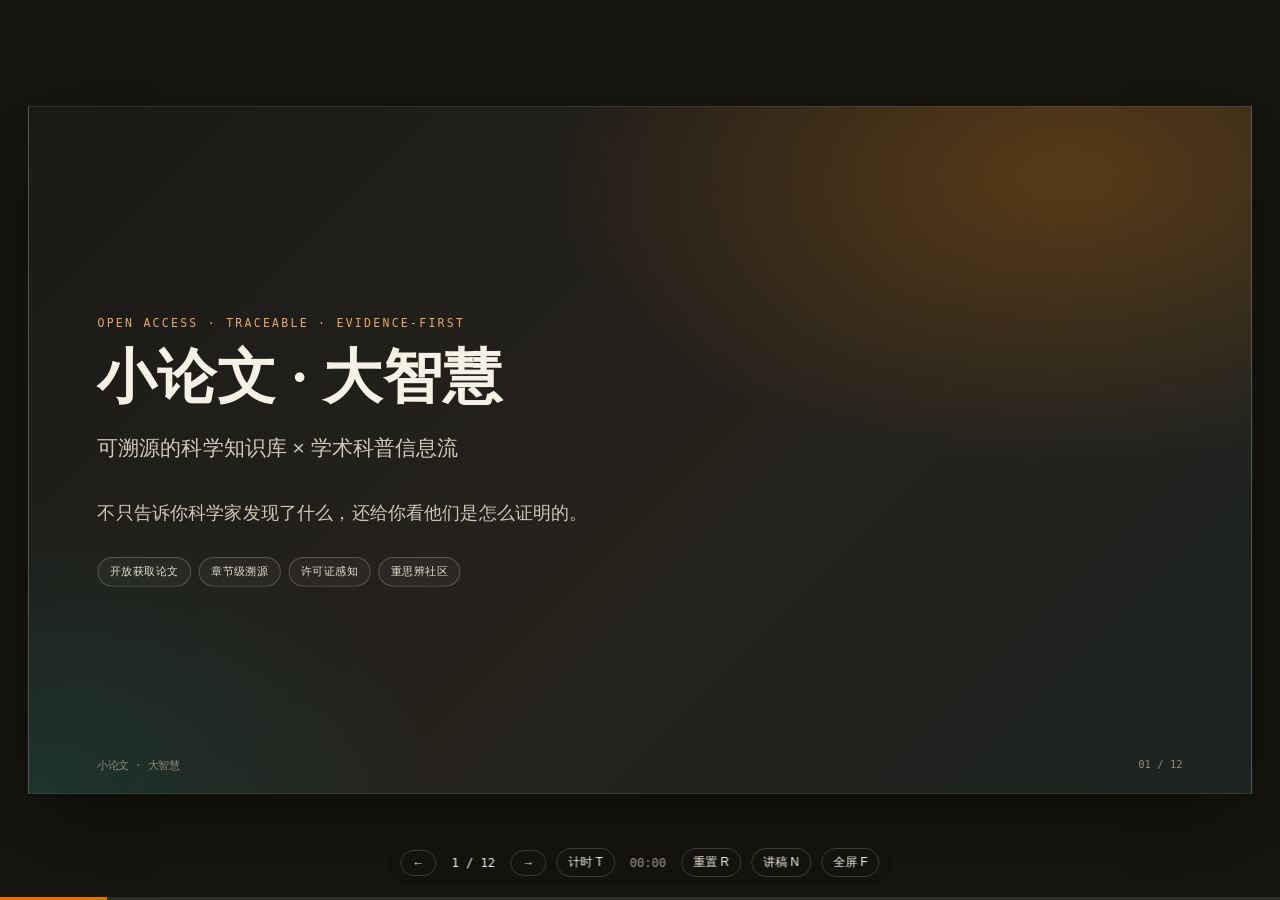
<file: slides/index.html>
<!DOCTYPE html>
<html lang="zh-CN">
<head>
  <meta charset="UTF-8">
  <meta name="viewport" content="width=device-width, initial-scale=1.0">
  <title>小论文 · 大智慧 — 答辩演示</title>
  <style>
    :root {
      --bg: #f3f0e8;
      --surface: #fffdf8;
      --surface-2: #faf7ef;
      --ink: #1c1a16;
      --ink-2: #3d3932;
      --muted: #6f695f;
      --line: #e3ddd0;
      --accent: #b45309;
      --accent-2: #d97706;
      --green: #166534;
      --blue: #1d4ed8;
      --red: #b91c1c;
      --serif: "Songti SC", "Noto Serif SC", "Source Han Serif SC", Georgia, serif;
      --sans: -apple-system, BlinkMacSystemFont, "PingFang SC", "Hiragino Sans GB", "Microsoft YaHei", sans-serif;
      --mono: "SF Mono", ui-monospace, Menlo, monospace;
    }

    * { box-sizing: border-box; }
    html, body { margin: 0; height: 100%; }
    body {
      background: #171612;
      color: var(--ink);
      font-family: var(--sans);
      overflow: hidden;
      display: grid;
      place-items: center;
    }

    .deck {
      position: relative;
      width: 1280px;
      height: 720px;
      transform-origin: center center;
      background: var(--bg);
      box-shadow: 0 30px 90px rgba(0, 0, 0, .45);
      overflow: hidden;
    }

    .slide {
      position: absolute;
      inset: 0;
      display: none;
      background: var(--bg);
    }
    .slide.active { display: block; }

    .slide-inner {
      width: 100%;
      height: 100%;
      padding: 56px 72px;
      display: flex;
      flex-direction: column;
    }

    .eyebrow {
      margin: 0 0 12px;
      font-family: var(--mono);
      font-size: 12px;
      letter-spacing: .2em;
      text-transform: uppercase;
      color: var(--accent-2);
    }

    h1 { margin: 0; font-family: var(--serif); font-size: 62px; line-height: 1.16; letter-spacing: .01em; }
    h2 { margin: 0 0 18px; font-family: var(--serif); font-size: 40px; line-height: 1.25; }
    h3 { margin: 0 0 6px; font-family: var(--serif); font-size: 22px; }
    p { margin: 0; font-size: 18px; line-height: 1.7; color: var(--ink-2); }
    .muted { color: var(--muted); }
    .accent { color: var(--accent); }

    .footer {
      position: absolute;
      left: 72px; right: 72px; bottom: 22px;
      display: flex; justify-content: space-between;
      font-size: 11px; color: var(--muted); font-family: var(--mono);
    }

    .dark { background: radial-gradient(900px 500px at 85% 10%, rgba(217,119,6,.28), transparent 60%),
                           radial-gradient(700px 500px at 0% 100%, rgba(17,94,89,.32), transparent 60%),
                           linear-gradient(135deg, #1b1a17, #26231d 55%, #1d2422); color: #f6f1e5; }
    .dark h1, .dark h2 { color: #f6f1e5; }
    .dark p { color: #cfc8b8; }
    .dark .eyebrow { color: #e9a963; }
    .dark .footer { color: #8f897c; }

    .cover-inner { justify-content: center; }
    .cover-sub { margin: 18px 0 22px; font-size: 22px; color: #d8d0c0; }
    .cover-line { margin-top: 12px; font-size: 19px; color: #f0b878; font-family: var(--serif); }
    .cover-badges { display: flex; flex-wrap: wrap; gap: 8px; margin-top: 30px; }
    .cover-badges span {
      padding: 6px 12px; border: 1px solid rgba(246,241,229,.22); border-radius: 999px;
      font-size: 12px; color: #e6dfd0; background: rgba(255,255,255,.04);
    }

    .grid-3 { display: grid; grid-template-columns: repeat(3, 1fr); gap: 18px; margin-top: 10px; }
    .card {
      padding: 22px; border-radius: 16px; border: 1px solid var(--line);
      background: var(--surface); box-shadow: 0 4px 16px rgba(28,26,22,.04);
    }
    .card .num { font-family: var(--mono); font-size: 11px; color: var(--accent); letter-spacing: .1em; }
    .card h3 { margin-top: 8px; }
    .card p { font-size: 15px; line-height: 1.65; }

    .layers { display: grid; gap: 12px; margin-top: 8px; }
    .layer {
      display: grid; grid-template-columns: 170px 1fr; gap: 18px; align-items: center;
      padding: 16px 20px; border-radius: 14px; border: 1px solid var(--line);
      background: var(--surface);
    }
    .layer strong { font-family: var(--serif); font-size: 20px; }
    .layer span { font-size: 15px; color: var(--ink-2); }
    .layer:nth-child(1) { border-left: 5px solid var(--accent); }
    .layer:nth-child(2) { border-left: 5px solid var(--accent-2); }
    .layer:nth-child(3) { border-left: 5px solid var(--blue); }
    .layer:nth-child(4) { border-left: 5px solid var(--green); }

    .split { display: grid; grid-template-columns: 0.9fr 1.1fr; gap: 34px; align-items: center; flex: 1; }
    .shot {
      width: 100%; max-height: 520px; object-fit: contain;
      border: 1px solid var(--line); border-radius: 12px; background: #fff;
      box-shadow: 0 14px 40px rgba(28,26,22,.14);
    }
    .bullets { display: grid; gap: 12px; margin-top: 8px; }
    .bullet { display: flex; gap: 10px; font-size: 16px; line-height: 1.6; color: var(--ink-2); }
    .bullet::before { content: "—"; color: var(--accent); flex: 0 0 auto; }
    .tag {
      display: inline-block; margin-bottom: 8px; padding: 3px 10px; border-radius: 999px;
      font-size: 11px; font-weight: 600; background: var(--surface-2); border: 1px solid var(--line); color: var(--ink-2);
    }
    .tag.warn { background: #fbe7e5; color: var(--red); border-color: rgba(185,28,28,.2); }
    .tag.ok { background: #e6f1e7; color: var(--green); border-color: rgba(22,101,52,.2); }
    .tag.info { background: #e7ecfb; color: var(--blue); border-color: rgba(29,78,216,.2); }

    table { width: 100%; border-collapse: collapse; margin-top: 8px; font-size: 15px; }
    th, td { padding: 11px 14px; border-bottom: 1px solid var(--line); text-align: left; }
    th { background: var(--surface-2); color: var(--muted); font-size: 12px; font-weight: 600; }
    td:first-child { font-weight: 600; }
    .yes { color: var(--green); font-weight: 600; }
    .no { color: var(--red); font-weight: 600; }

    .stats { display: grid; grid-template-columns: repeat(4, 1fr); gap: 16px; margin: 18px 0 22px; }
    .stat { padding: 20px; border-radius: 16px; border: 1px solid var(--line); background: var(--surface); }
    .stat strong { display: block; font-family: var(--serif); font-size: 44px; line-height: 1.1; color: var(--accent); }
    .stat span { font-size: 12px; color: var(--muted); }
    .note-line { font-size: 13px; color: var(--muted); line-height: 1.7; }

    .timeline { display: grid; grid-template-columns: repeat(4, 1fr); gap: 14px; margin-top: 14px; }
    .phase { padding: 18px; border-radius: 14px; border: 1px solid var(--line); background: var(--surface); }
    .phase .phase-tag { font-family: var(--mono); font-size: 10px; letter-spacing: .1em; color: var(--accent); }
    .phase h3 { margin: 8px 0 8px; font-size: 19px; }
    .phase p { font-size: 13px; line-height: 1.6; }
    .phase.done { border-top: 4px solid var(--green); }
    .phase.current { border-top: 4px solid var(--accent); }
    .phase.next { border-top: 4px solid var(--line); }

    .closing { justify-content: center; }
    .closing .big { font-family: var(--serif); font-size: 54px; line-height: 1.25; margin: 0 0 20px; color: #f6f1e5; }
    .asks { display: grid; grid-template-columns: repeat(3, 1fr); gap: 14px; margin-top: 30px; }
    .ask { padding: 16px 18px; border-radius: 12px; border: 1px solid rgba(255,255,255,.16); background: rgba(255,255,255,.05); }
    .ask strong { display: block; font-size: 15px; color: #f0b878; margin-bottom: 4px; }
    .ask span { font-size: 12px; color: #cfc8b8; }

    /* HUD */
    .hud {
      position: fixed; left: 50%; bottom: 16px; transform: translateX(-50%);
      display: flex; align-items: center; gap: 10px; z-index: 20;
      padding: 7px 12px; border-radius: 999px;
      background: rgba(20,18,14,.72); color: #f6f1e5; backdrop-filter: blur(8px);
      font-size: 12px;
    }
    .hud button {
      border: 1px solid rgba(255,255,255,.18); background: transparent; color: inherit;
      border-radius: 999px; padding: 5px 11px; cursor: pointer; font: inherit;
    }
    .hud button:hover { background: rgba(255,255,255,.1); }
    .counter { font-family: var(--mono); min-width: 54px; text-align: center; }
    .timer { font-family: var(--mono); min-width: 46px; text-align: center; color: #9f988a; }
    .timer.running { color: #f0b878; }
    .timer.over { color: #ff9b86; font-weight: 700; }
    .progress { position: fixed; left: 0; right: 0; bottom: 0; height: 3px; background: rgba(255,255,255,.1); z-index: 20; }
    .progress span { display: block; height: 100%; width: 0; background: var(--accent-2); transition: width .2s ease; }

    .notes-panel {
      position: fixed; right: 18px; bottom: 70px; width: 360px; max-height: 60vh; overflow: auto;
      padding: 16px 18px; border-radius: 12px; z-index: 30;
      background: rgba(255,253,248,.97); color: var(--ink); border: 1px solid var(--line);
      box-shadow: 0 18px 50px rgba(0,0,0,.3); font-size: 13px; line-height: 1.7;
    }
    .notes-panel[hidden] { display: none; }
    .notes-panel h4 { margin: 0 0 6px; font-size: 12px; letter-spacing: .08em; color: var(--accent); }
    .slide .notes { display: none; }

    @media print {
      @page { size: 13.333in 7.5in; margin: 0; }
      html, body { display: block; background: #fff; overflow: visible; height: auto; }
      .deck { width: 13.333in; height: auto; overflow: visible; transform: none !important; box-shadow: none; }
      .slide { position: relative; display: block !important; width: 13.333in; height: 7.5in; page-break-after: always; break-after: page; }
      .slide:last-child { page-break-after: auto; break-after: auto; }
      .hud, .progress, .notes-panel { display: none !important; }
      .slide-inner { padding: 0.58in 0.75in; }
      h1 { font-size: 58px; }
      h2 { font-size: 38px; }
      p { font-size: 17px; }
      .shot { max-height: 5.2in; }
    }
  </style>
</head>
<body>
  <main class="deck" id="deck">
    <!-- 1 封面 -->
    <section class="slide dark active">
      <div class="slide-inner cover-inner">
        <p class="eyebrow">Open Access · Traceable · Evidence-first</p>
        <h1>小论文 · 大智慧</h1>
        <p class="cover-sub">可溯源的科学知识库 × 学术科普信息流</p>
        <p class="cover-line">不只告诉你科学家发现了什么，还给你看他们是怎么证明的。</p>
        <div class="cover-badges">
          <span>开放获取论文</span><span>章节级溯源</span><span>许可证感知</span><span>重思辨社区</span>
        </div>
      </div>
      <aside class="notes">开场：我们每天刷到大量科学结论，却很少看到结论是怎么被证明的。这个项目把开放获取论文变成可溯源的知识库，而不是又一条二手科普。</aside>
      <div class="footer"><span>小论文 · 大智慧</span><span>01 / 12</span></div>
    </section>

    <!-- 2 痛点 -->
    <section class="slide">
      <div class="slide-inner">
        <p class="eyebrow">Problem</p>
        <h2>结论易得，证据难寻</h2>
        <p class="muted" style="margin-bottom:24px">科学传播在三个环节同时断裂。</p>
        <div class="grid-3">
          <div class="card"><span class="num">01 / 大众</span><h3>二手转述</h3><p>依赖媒体与短视频，多层传播后失真；标题党与伪科学更容易获得流量。</p></div>
          <div class="card"><span class="num">02 / 科研新手</span><h3>阅读门槛</h3><p>外文术语、实验设计、统计方法构成壁垒，长期只读摘要与结论。</p></div>
          <div class="card"><span class="num">03 / 工具</span><h3>链路割裂</h3><p>数据库只有原文，短视频缺少论证，AI 工具又只服务专业用户。</p></div>
        </div>
      </div>
      <aside class="notes">三类人、三个断点：大众看不到证据，新手读不懂证据，现有工具不把证据串起来。</aside>
      <div class="footer"><span>问题</span><span>02 / 12</span></div>
    </section>

    <!-- 3 方案 -->
    <section class="slide">
      <div class="slide-inner">
        <p class="eyebrow">Solution</p>
        <h2>用知识库做骨架，用信息流做分发</h2>
        <div class="layers">
          <div class="layer"><strong>知识库层</strong><span>论文卡、概念卡、专题合集、引用与争议关系。</span></div>
          <div class="layer"><strong>解读层</strong><span>双语摘要、论证拆解、简化演示、研究局限提示。</span></div>
          <div class="layer"><strong>信息流层</strong><span>卡片流、学术拼图式推荐、单篇讨论区。</span></div>
          <div class="layer"><strong>思辨层</strong><span>变量控制、适用范围、替代解释等引导问题。</span></div>
        </div>
        <p style="margin-top:22px"><strong>核心原则：</strong>每一条解读都能回到论文的具体章节；每一项能力都受许可证约束。</p>
      </div>
      <aside class="notes">不是再做一个信息流，而是用知识库做骨架、用信息流做分发。每一条内容都能回到论文的具体章节。</aside>
      <div class="footer"><span>方案</span><span>03 / 12</span></div>
    </section>

    <!-- 4 发现页 -->
    <section class="slide">
      <div class="slide-inner">
        <p class="eyebrow">Demo · Discover</p>
        <h2>59 篇可溯源文献，公式与许可证在第一屏</h2>
        <div class="split">
          <div class="bullets">
            <div class="bullet">59 篇文献、13 张概念卡、7 个专题。</div>
            <div class="bullet">诺奖溯源 + AI 必读 Top50 两条策展线。</div>
            <div class="bullet">每张卡片显示期刊、年份、许可证与内容类型标签。</div>
            <div class="bullet">搜索、学科与类型筛选，不只靠推荐。</div>
          </div>
          <img class="shot" src="../docs/assets/preview-discover.jpg" alt="发现页">
        </div>
      </div>
      <aside class="notes">首页不是“猜你喜欢”，而是可筛选、可追溯的论文卡片；公式和许可证都在第一屏。</aside>
      <div class="footer"><span>产品演示 · 发现</span><span>04 / 12</span></div>
    </section>

    <!-- 5 详情 -->
    <section class="slide">
      <div class="slide-inner">
        <p class="eyebrow">Demo · Evidence</p>
        <h2>一篇论文的五段式证据链</h2>
        <div class="split">
          <div>
            <span class="tag info">AI 辅助整理 · 待复核</span>
            <div class="bullets" style="margin-top:14px">
              <div class="bullet">研究假设 → 实验设计 → 核心结论 → 研究局限 → 学界争议。</div>
              <div class="bullet">每段带章节级出处；点击 §3 记录一次“展开证据”。</div>
              <div class="bullet">许可证能力面板逐项显示翻译、音频、改编、商业是否允许。</div>
              <div class="bullet">不冒充人工结论，明确标注待复核。</div>
            </div>
          </div>
          <img class="shot" src="../docs/assets/preview-detail.jpg" alt="论文详情">
        </div>
      </div>
      <aside class="notes">以 ResNet 为例：用户不只看到“残差连接有效”，还能看到作者如何对照实验、承认哪些局限。点击 §3 就记录一次“展开证据”。</aside>
      <div class="footer"><span>产品演示 · 证据链</span><span>05 / 12</span></div>
    </section>

    <!-- 6 许可证 -->
    <section class="slide">
      <div class="slide-inner">
        <p class="eyebrow">Compliance</p>
        <h2>合规不是免责声明，而是进入代码的规则</h2>
        <div class="split">
          <div class="bullets">
            <div class="bullet">CC BY-NC：禁止商业使用，不能进入会员/付费路径。</div>
            <div class="bullet">CC BY-ND：禁止全文翻译、改编与全文音频。</div>
            <div class="bullet">预印本：只做元数据与评论，不做全文翻译。</div>
            <div class="bullet">未知许可证 fail-closed：仅展示元数据。</div>
            <div class="bullet">许可来源、复核状态与审计日志全部留痕。</div>
          </div>
          <img class="shot" src="../docs/assets/preview-unverified.jpg" alt="许可证待核对详情">
        </div>
      </div>
      <aside class="notes">合规不是免责声明，而是进入代码的规则。每个能力逐项判断；没有确认的许可证宁可少做。</aside>
      <div class="footer"><span>许可证</span><span>06 / 12</span></div>
    </section>

    <!-- 7 复核 -->
    <section class="slide">
      <div class="slide-inner">
        <p class="eyebrow">Workflow</p>
        <h2>复核工作台：把法务与编辑变成工作流</h2>
        <div class="split">
          <div class="bullets">
            <div class="bullet">33 篇待核对、26 篇需法务复核、55 篇有受限能力。</div>
            <div class="bullet">选择新许可证 → 立即重算能力 → 写入 review_log。</div>
            <div class="bullet">记录许可证来源、复核历史，支持 CSV 导出。</div>
            <div class="bullet">可选令牌保护，避免复核接口裸奔。</div>
          </div>
          <img class="shot" src="../docs/assets/preview-review.jpg" alt="复核工作台">
        </div>
      </div>
      <aside class="notes">这把“法务/编辑”变成了可运转的工作流，而不是上线前的一次性检查。</aside>
      <div class="footer"><span>复核工作台</span><span>07 / 12</span></div>
    </section>

    <!-- 8 指标 -->
    <section class="slide">
      <div class="slide-inner">
        <p class="eyebrow">Metrics</p>
        <h2>北极星：用户是否真的读到了证据</h2>
        <div class="split">
          <div class="bullets">
            <div class="bullet">6 类匿名事件：打开、读完、展开证据、溯源点击、收藏、评论。</div>
            <div class="bullet">同一周内「读完 + 展开证据 + 一次互动」才算读到达标。</div>
            <div class="bullet">转化漏斗 + 12 周趋势，用于验证而不是自嗨。</div>
            <div class="bullet">匿名、本地，不采集账号与个人信息。</div>
          </div>
          <img class="shot" src="../docs/assets/preview-metrics.jpg" alt="指标看板">
        </div>
      </div>
      <aside class="notes">我们不追求停留时长，而看用户是否真的读到了证据。下一步用这套指标做 5 人测试。</aside>
      <div class="footer"><span>指标</span><span>08 / 12</span></div>
    </section>

    <!-- 9 差异化 -->
    <section class="slide">
      <div class="slide-inner">
        <p class="eyebrow">Differentiation</p>
        <h2>不是又一个 AI 问答，也不是又一个论文库</h2>
        <table>
          <thead><tr><th>维度</th><th>通用 AI 问答</th><th>短视频科普</th><th>学术数据库</th><th>本产品</th></tr></thead>
          <tbody>
            <tr><td>溯源</td><td class="no">弱</td><td class="no">无</td><td>原文</td><td class="yes">章节级出处</td></tr>
            <tr><td>许可证</td><td class="no">不可见</td><td class="no">不考虑</td><td class="no">不适用</td><td class="yes">能力逐项下发</td></tr>
            <tr><td>结构化</td><td>对话式</td><td>故事化</td><td>文献列表</td><td class="yes">论文 × 概念 × 证据</td></tr>
            <tr><td>面向大众</td><td class="yes">是</td><td class="yes">是</td><td class="no">否</td><td class="yes">是</td></tr>
            <tr><td>讨论</td><td>泛化</td><td>评论区</td><td class="no">无</td><td class="yes">单篇论文讨论</td></tr>
          </tbody>
        </table>
      </div>
      <aside class="notes">这一页回答“为什么不是 ChatGPT”：不是聊天，而是以论文为节点、可审计、受许可证约束的知识库。</aside>
      <div class="footer"><span>差异化</span><span>09 / 12</span></div>
    </section>

    <!-- 10 进展 -->
    <section class="slide">
      <div class="slide-inner">
        <p class="eyebrow">Progress</p>
        <h2>已经跑通“文档—数据—API—前端—许可证—复核—指标”</h2>
        <div class="stats">
          <div class="stat"><strong>59</strong><span>篇论文（演示 18 + 本地 Top50 41）</span></div>
          <div class="stat"><strong>21</strong><span>篇结构化解读，全部标注待复核</span></div>
          <div class="stat"><strong>34</strong><span>项自动化测试全部通过</span></div>
          <div class="stat"><strong>33 / 26</strong><span>待核对 / 需法务复核</span></div>
        </div>
        <p class="note-line">零依赖 Node + SQLite 原型；PDF 与本地语料不入仓库；解读为平台整理，非生产级 AI 流水线。</p>
      </div>
      <aside class="notes">59 篇、21 篇解读、34 项测试。需要诚实说明：这是原型，本地语料不公开，AI 解读还没接入生产流水线。</aside>
      <div class="footer"><span>当前进展</span><span>10 / 12</span></div>
    </section>

    <!-- 11 路线图 -->
    <section class="slide">
      <div class="slide-inner">
        <p class="eyebrow">Roadmap</p>
        <h2>下一步用用户测试决定是否进入 M3</h2>
        <div class="timeline">
          <div class="phase done"><span class="phase-tag">M0 · DONE</span><h3>方案与原型</h3><p>产品/技术文档、交互原型、许可证校验器与演示脚本。</p></div>
          <div class="phase done"><span class="phase-tag">M1 · PROTOTYPE</span><h3>最小闭环</h3><p>SQLite 数据层、API、Top50 内容、章节级解读与讨论。</p></div>
          <div class="phase current"><span class="phase-tag">M2 · CURRENT</span><h3>知识库与指标</h3><p>概念卡、复核工作台、事件埋点与北极星看板；待 5 人测试。</p></div>
          <div class="phase next"><span class="phase-tag">M3 · NEXT</span><h3>增长验证</h3><p>创作者投稿、推荐、机构试点、会员内测。</p></div>
        </div>
      </div>
      <aside class="notes">已经跑通闭环；接下来用用户测试决定是否扩张功能，而不是继续堆模块。</aside>
      <div class="footer"><span>路线图</span><span>11 / 12</span></div>
    </section>

    <!-- 12 结语 -->
    <section class="slide dark">
      <div class="slide-inner closing">
        <p class="eyebrow">Closing</p>
        <p class="big">一篇小论文，<br>蕴藏世间大智慧。</p>
        <p style="max-width:760px">我们不追求直接鉴别所有学术造假，而是给普通人一套看懂科学、独立思考的工具，让严谨的科学精神走出实验室，走进大众。</p>
        <div class="asks">
          <div class="ask"><strong>测试用户</strong><span>5–10 名本科生、研究生、科技爱好者</span></div>
          <div class="ask"><strong>法务 / 编辑</strong><span>抽样复核许可证与摘要、解读内容</span></div>
          <div class="ask"><strong>试点场景</strong><span>高校图书馆、中学科学课、科普机构</span></div>
        </div>
      </div>
      <aside class="notes">最后一句：我们不是论文打假平台，而是给普通人一套读懂证据的工具。谢谢。</aside>
      <div class="footer"><span>谢谢 · 本地演示 http://localhost:8123</span><span>12 / 12</span></div>
    </section>
  </main>

  <div class="hud">
    <button id="prev" aria-label="上一页">←</button>
    <span class="counter" id="counter">1 / 12</span>
    <button id="next" aria-label="下一页">→</button>
    <button id="timerToggle" aria-label="开始或暂停计时">计时 T</button>
    <span class="timer" id="timerDisplay">00:00</span>
    <button id="timerReset" aria-label="重置计时">重置 R</button>
    <button id="notesToggle" aria-label="切换讲稿">讲稿 N</button>
    <button id="fullscreen" aria-label="全屏">全屏 F</button>
  </div>
  <div class="progress"><span id="bar"></span></div>
  <div class="notes-panel" id="notesPanel" hidden>
    <h4>讲稿</h4>
    <div id="notesText"></div>
  </div>

  <script>
    (() => {
      const deck = document.getElementById("deck");
      const slides = Array.from(document.querySelectorAll(".slide"));
      const counter = document.getElementById("counter");
      const bar = document.getElementById("bar");
      const notesPanel = document.getElementById("notesPanel");
      const notesText = document.getElementById("notesText");
      const timerDisplay = document.getElementById("timerDisplay");
      let index = 0;
      let timerSeconds = 0;
      let timerHandle = null;

      function formatTime(total) {
        const minutes = String(Math.floor(total / 60)).padStart(2, "0");
        const seconds = String(total % 60).padStart(2, "0");
        return `${minutes}:${seconds}`;
      }

      function renderTimer() {
        timerDisplay.textContent = formatTime(timerSeconds);
        timerDisplay.classList.toggle("running", Boolean(timerHandle));
        timerDisplay.classList.toggle("over", timerSeconds > 8 * 60);
      }

      function toggleTimer() {
        if (timerHandle) {
          clearInterval(timerHandle);
          timerHandle = null;
        } else {
          timerHandle = setInterval(() => {
            timerSeconds += 1;
            renderTimer();
          }, 1000);
        }
        renderTimer();
      }

      function resetTimer() {
        if (timerHandle) {
          clearInterval(timerHandle);
          timerHandle = null;
        }
        timerSeconds = 0;
        renderTimer();
      }

      function fitDeck() {
        const scale = Math.min(window.innerWidth / 1340, window.innerHeight / 780, 1);
        deck.style.transform = `scale(${scale})`;
      }

      function render() {
        slides.forEach((slide, i) => slide.classList.toggle("active", i === index));
        counter.textContent = `${index + 1} / ${slides.length}`;
        bar.style.width = `${((index + 1) / slides.length) * 100}%`;
        const notes = slides[index].querySelector(".notes");
        notesText.textContent = notes ? notes.textContent.trim() : "（本页无讲稿）";
        history.replaceState(null, "", `#/${index + 1}`);
      }

      function go(delta) {
        index = Math.min(slides.length - 1, Math.max(0, index + delta));
        render();
      }

      function toggleNotes() {
        notesPanel.hidden = !notesPanel.hidden;
        if (!notesPanel.hidden) render();
      }

      function fullscreen() {
        if (!document.fullscreenElement) document.documentElement.requestFullscreen?.();
        else document.exitFullscreen?.();
      }

      document.getElementById("prev").addEventListener("click", () => go(-1));
      document.getElementById("next").addEventListener("click", () => go(1));
      document.getElementById("timerToggle").addEventListener("click", toggleTimer);
      document.getElementById("timerReset").addEventListener("click", resetTimer);
      document.getElementById("notesToggle").addEventListener("click", toggleNotes);
      document.getElementById("fullscreen").addEventListener("click", fullscreen);

      window.addEventListener("keydown", event => {
        if (["ArrowRight", "ArrowDown", "PageDown", " ", "Enter"].includes(event.key)) {
          event.preventDefault(); go(1);
        } else if (["ArrowLeft", "ArrowUp", "PageUp", "Backspace"].includes(event.key)) {
          event.preventDefault(); go(-1);
        } else if (event.key === "n" || event.key === "N") {
          toggleNotes();
        } else if (event.key === "t" || event.key === "T") {
          toggleTimer();
        } else if (event.key === "r" || event.key === "R") {
          resetTimer();
        } else if (event.key === "f" || event.key === "F") {
          fullscreen();
        } else if (event.key === "Home") {
          index = 0; render();
        } else if (event.key === "End") {
          index = slides.length - 1; render();
        }
      });

      window.addEventListener("resize", fitDeck);

      const fromHash = Number((location.hash || "").replace("#/", ""));
      if (Number.isInteger(fromHash) && fromHash >= 1 && fromHash <= slides.length) {
        index = fromHash - 1;
      }

      fitDeck();
      render();
      renderTimer();
    })();
  </script>
</body>
</html>
</file>
